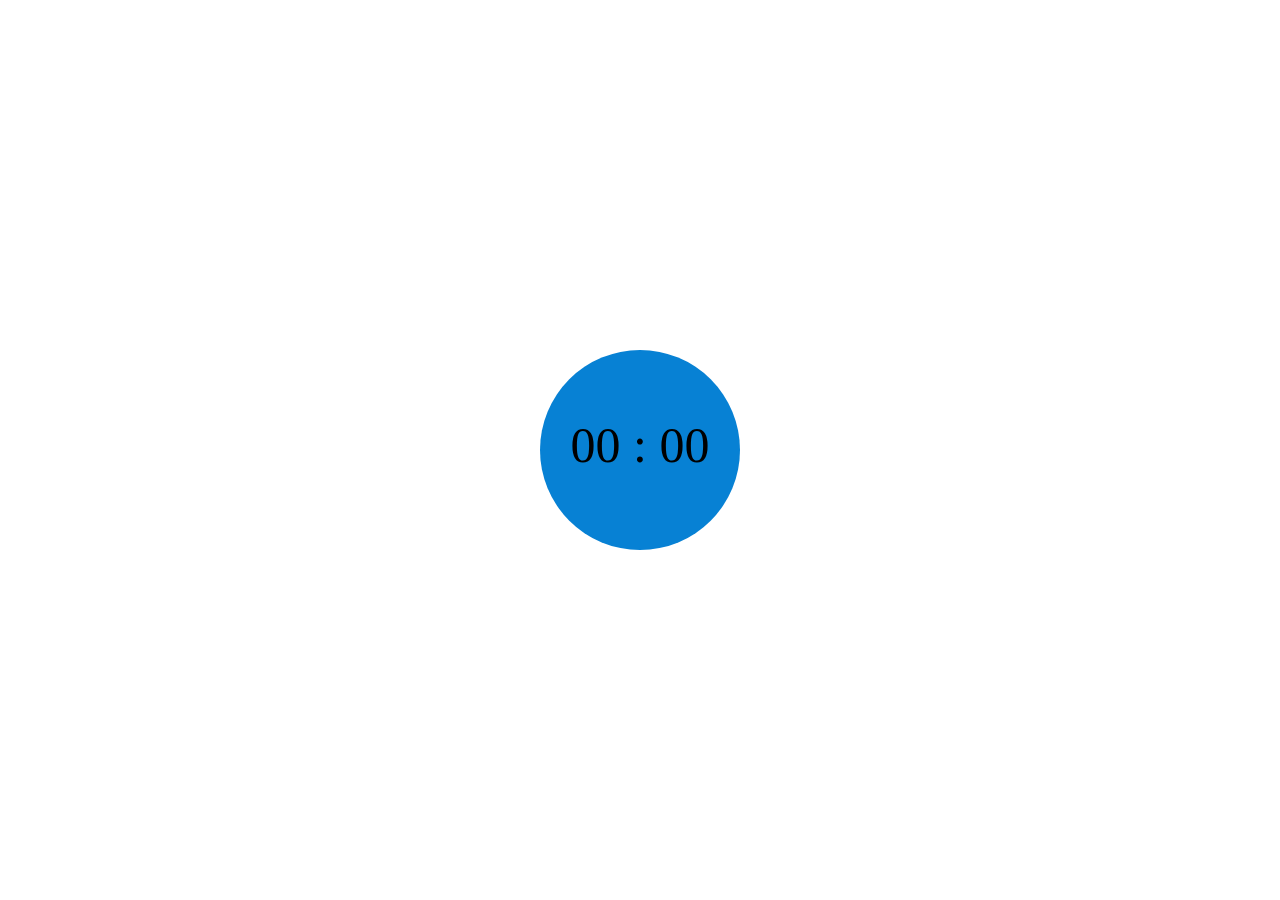
<file: Timer/index.html>
<!DOCTYPE html>
<html lang="en" dir="ltr">
  <head>
    <meta charset="utf-8" />
    <title>Week2HW3-Exercise5- Nithya</title>
    <link rel="stylesheet" href="./style.css" />
  </head>
  <body>
    <div class="container">
      <!-- <br><br> -->
      <div id="clock" class="timer">
        <!-- <label id="label"for="" onclick="enterTime() ">00:00</label> -->
        <label id="label1" for="" onclick="enterTime() ">00</label> :
        <label id="label2" for="" onclick="enterTime() ">00</label>
        <!-- <input type="text" id="timeText" class="timer" value="00:00" size="5" maxlength="2" > -->
      </div>
    </div>

    <script type="text/javascript" src="script.js"></script>
  </body>
</html>
</file>
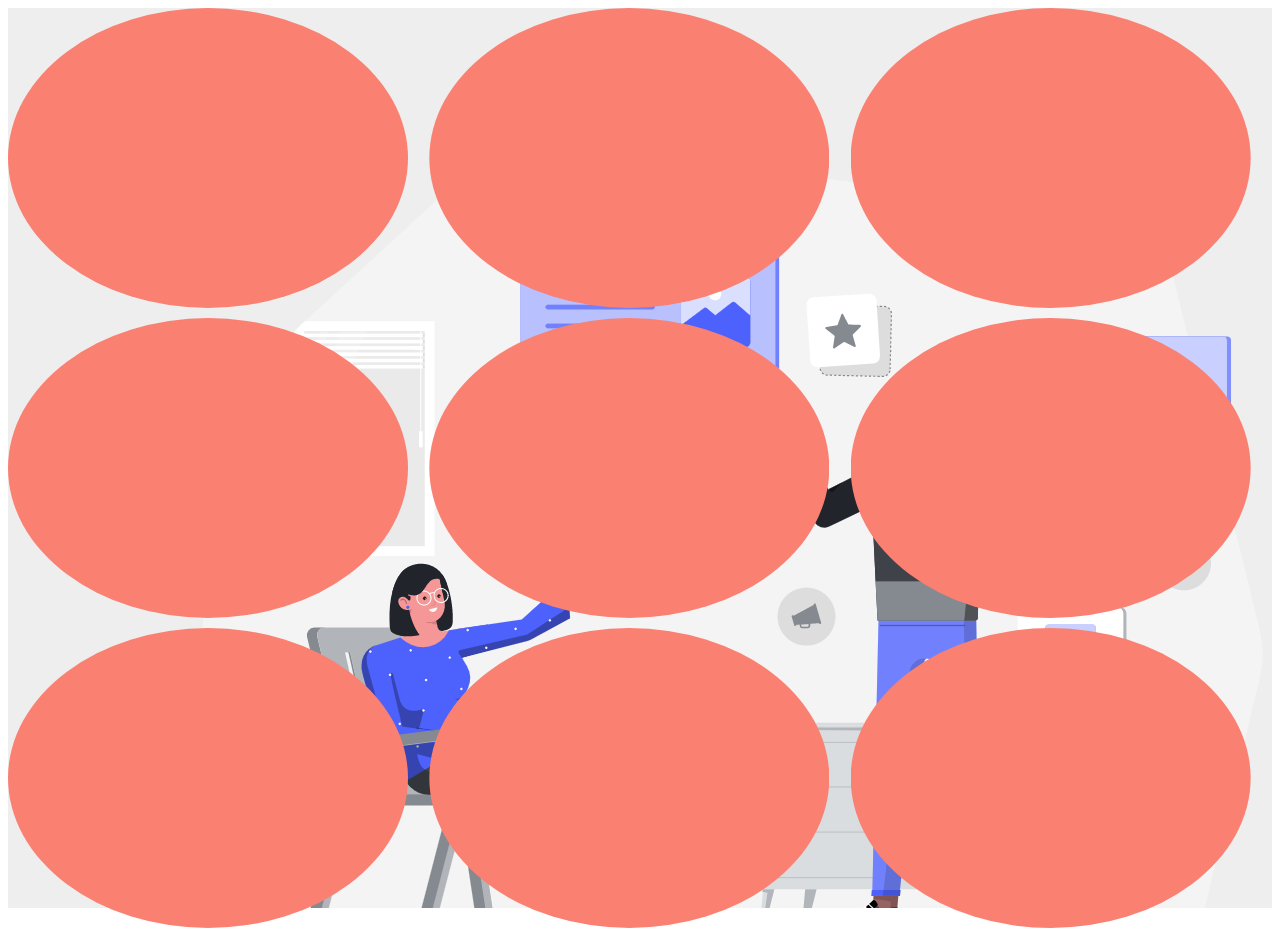
<file: week2homework3/index.html>
<!DOCTYPE html>
<html lang="en" dir="ltr">
  <head>
    <meta charset="utf-8" />
    <link rel="stylesheet" href="./css/style.css" />
    <title></title>
  </head>

  <body>
    <div class="container">
      <div class="item" id="1" onclick="currentColor()"></div>
      <div class="item" id="2" onclick="currentColor()"></div>
      <div class="item" id="3" onclick="currentColor()"></div>
      <div class="item" id="4" onclick="currentColor()"></div>
      <div class="item" id="5" onclick="currentColor()"></div>
      <div class="item" id="6" onclick="currentColor()"></div>
      <div class="item" id="7" onclick="currentColor()"></div>
      <div class="item" id="8" onclick="currentColor()"></div>
      <div class="item" id="9" onclick="currentColor()"></div>
    </div>

    <script src="./javascript/script.js"></script>
  </body>
</html>
</file>
<file: Timer/style.css>
* {
  box-sizing: border-box;
  margin: 0;
}
body {
  display: flex;
  flex-direction: column;
  align-items: center;
  justify-content: center;
  height: 100vh;
}

input {
  font: 20px Verdana;
}
.timer {
  width: 200px;
  height: 200px;
  border-radius: 100px;
  background-color: #0781d4;
  text-align: center;
  line-height: 190px;
  font: 50px Verdana;
  line-height: 190px; /* This sets the text to display in the middle of the circle*/
  /* display: inline-block; */
}
.timeIsUp {
  width: 200px;
  height: 200px;
  border-radius: 100px;
  text-align: center;
  line-height: 190px;
  font: 50px Verdana;
  line-height: 190px;
  background-color: red;
}
</file>
<file: week2homework3/css/style.css>
.container {
  height: 100vh;
  background-color: #eee;
  margin: 0;
  padding: 0;
  background-image: url(../images/image1.png);
  display: grid;
  grid-template-columns: 1fr 1fr 1fr;
  grid-template-rows: 1fr 1fr 1fr;
}

.item {
  clip-path: ellipse();
  shape-outside: ellipse();
  float: left;
  background-color: salmon;
  width: 400px;
  height: 300px;
  margin: 0 10px 10px 0;
}

.item:hover {
  opacity: 0;
}
</file>
